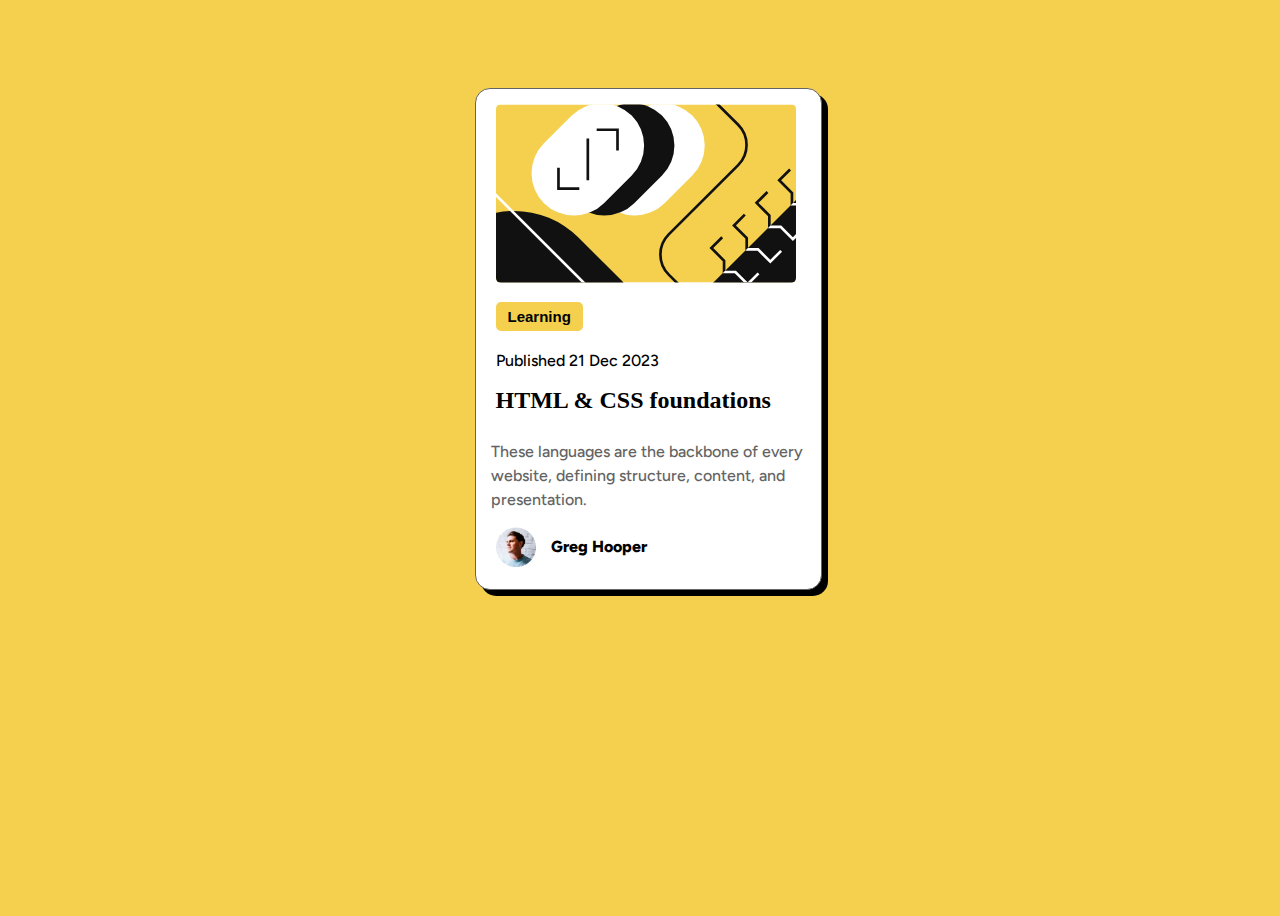
<file: index.html>
<!DOCTYPE html>
<html lang="en">
  <head>
    <meta charset="UTF-8" />
    <meta name="viewport" content="width=device-width, initial-scale=1.0" />
    <!-- display site properly based on user's device-->
    <title>Frontend Mentor | Blog preview card</title>
    <link rel="stylesheet" href="index.css" />
    <link rel="preconnect" href="https://fonts.googleapis.com" />
    <link rel="preconnect" href="https://fonts.gstatic.com" crossorigin />
    <link
      href="https://fonts.googleapis.com/css2?family=Figtree:ital,wght@0,300..900;1,300..900&display=swap"
      rel="stylesheet"
    />
    <link
      rel="icon"
      type="image/png"
      sizes="32x32"
      href="images/favicon-32x32.png"
    />
  </head>
  <body>
    <div class="body">
      <div class="bodya">
        <img
          class="illustration"
          src="images/illustration-article.svg"
          alt=""
        />
      </div>
      <div>
        <button class="learn">Learning</button>
      </div>
      <p class="info">Published 21 Dec 2023</p>
      <h1 class="title">HTML & CSS foundations</h1>
      <p class="text">
        These languages are the backbone of every website, defining structure,
        content, and presentation.
      </p>
      <div class="Author-profile-grid">
        <div class="Author-profile">
          <img class="profile" src="images/image-avatar.webp" alt="" />
        </div>
        <div>
          <p class="Greg">Greg Hooper</p>
        </div>
      </div>
    </div>
  </body>
</html>
</file>
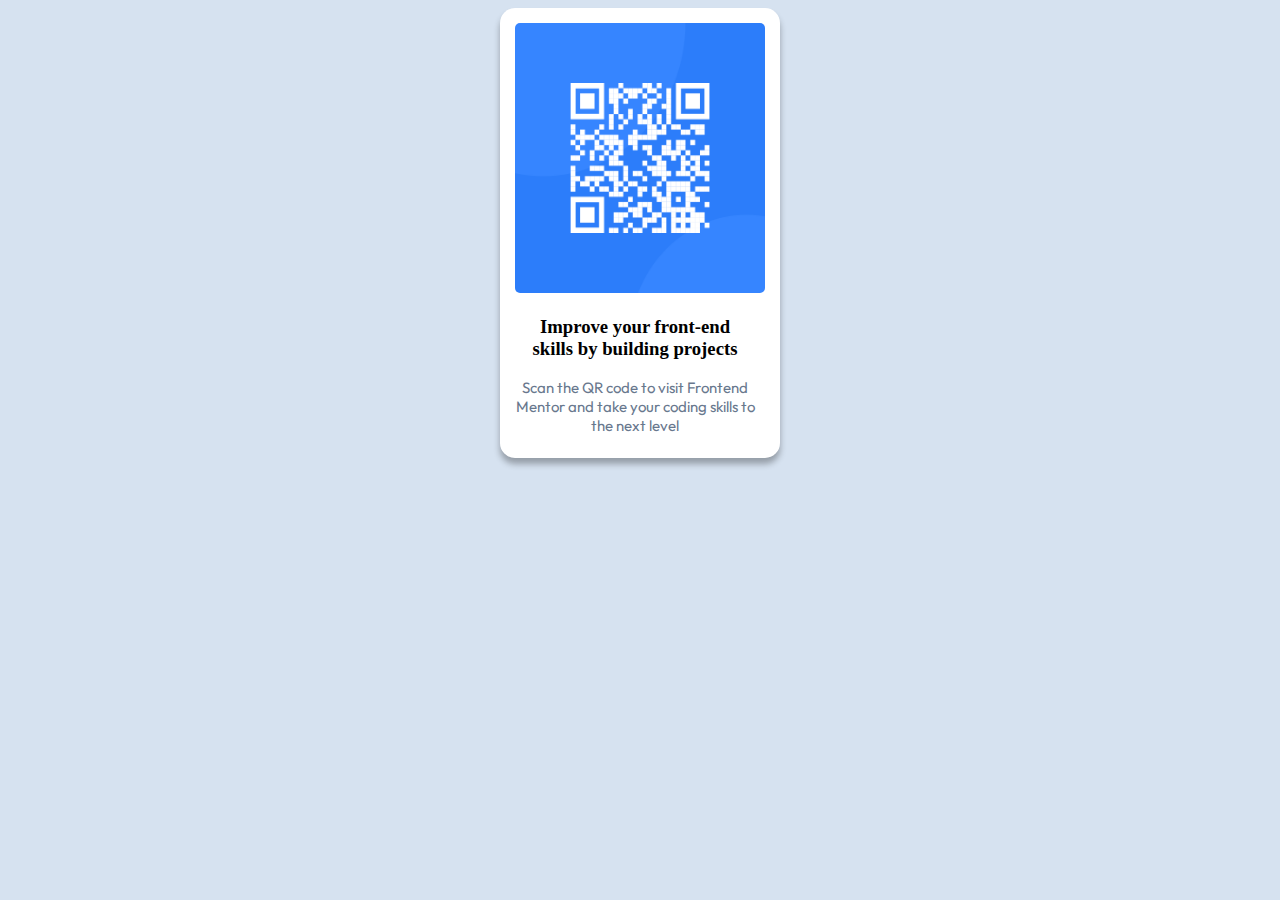
<file: QRcode.html>
<!DOCTYPE html>
<html lang="en">
  <head>
    <meta charset="UTF-8" />
    <meta name="viewport" content="width=device-width, initial-scale=1.0" />
    <!-- displays site properly based on user's device -->
    <title>Frontend Mentor | QRCODE</title>
    <link rel="stylesheet" href="QRcode.css" />
    <link rel="preconnect" href="https://fonts.googleapis.com" />
    <link rel="preconnect" href="https://fonts.gstatic.com" crossorigin />
    <link
      href="https://fonts.googleapis.com/css2?family=Outfit:wght@100..900&display=swap"
      rel="stylesheet"
    />
    <link
      rel="icon"
      type="image/png"
      sizes="32x32"
      href="./images/favicon-32x32.png"
    />
  </head>
  <body>
    <div class="container">
      <div class="code-container">
        <img class="code-img" src="images/image-qr-code.png" alt="" />
        <div>
          <h3 class="code-text">
            Improve your front-end <br />skills by building projects
          </h3>
          <p class="scan-text">
            Scan the QR code to visit Frontend Mentor and take your coding
            skills to the next level
          </p>
        </div>
      </div>
    </div>
  </body>
</html>
</file>
<file: index.css>
p {
      font-family: Figtree;
      font-size: 16px;
      margin-top: 0;
      margin-bottom: 0;
     }
     body {
      background-color: hsl(47, 88%, 63%);
      box-sizing: border-box;
      justify-items: center;
      padding-top: 80px;
      padding-bottom: 80px;
      width: 100%;
      height: 100vh;
     }

     .body {
        align-items: center;
        background-color: white;
        width: 345px;
        height: 500px;
        border: 1px solid;
        border-color: rgb(100, 100, 100);
        border-radius: 15px;
        box-shadow: 6px 6px 0;
      }
      .illustration {
        width: 300px;
        border-radius: 5px;
        object-fit: contain;
      }

      .bodya {
        margin-top: 15px;
        margin-left: 20px;
        margin-right: 20px;
      }
      .learn {
        background-color: hsl(47, 88%, 63%);
        display: inline-block;
        border: none;
        border-radius: 5px;
        font-size: 15px;
        font-weight: 800;
        margin-top: 15px;
        margin-left: 20px;
        padding-top: 6px;
        padding-bottom: 6px;
        padding-left: 12px;
        padding-right: 12px;
      }
      .info {
        margin-left: 20px;
       margin-top: 10px;
       font-weight: 500;
      }
      .title {
        font-size: 24px;
        margin-left: 20px;
        font-weight: 700;
        color: black;
      }
      .text {
        color: rgb(100, 100, 100);
        margin-left: 15px;
        line-height: 1.5;
        font-weight: 500;
      }
      .Author-profile-grid {
        display: grid;
        grid-template-columns: 50px 1fr;
        align-items: center;
        gap: 25px;
      }
      .Author-profile {
        margin-top: 15px;
        margin-left: 20px;
      }
      .profile {
        width: 40px;
        height: 40px;
      }
      .Greg,p {
        font-weight: 800;
        padding-top: 10px;
      }
</file>
<file: QRcode.css>
body {
  background-color: hsl(212, 45%, 89%);
  justify-items: center;
  box-sizing: border-box;
}
p {
  font-family: Outfit;
  font-size: 15px;
  margin-top: 0;
  margin-bottom: 0;
}
.container {
  background-color: hsl(0, 0%, 100%);
  width: 280px;
  height: 450px;
  border-radius: 15px;
  box-shadow: 0 6px 6px rgba(0, 0, 0, 0.3);
}
.code-container {
  width: 240px;
        padding-top: 15px;
        padding-left: 15px;
}
.code-img {
  width: 250px;
  height: 270px;
  border-radius: 5px;
}
.code-text {
  text-align: center;
}
.scan-text {
 color: hsl(216, 15%, 48%);
 text-align: center;
 align-content: center;
}
</file>
